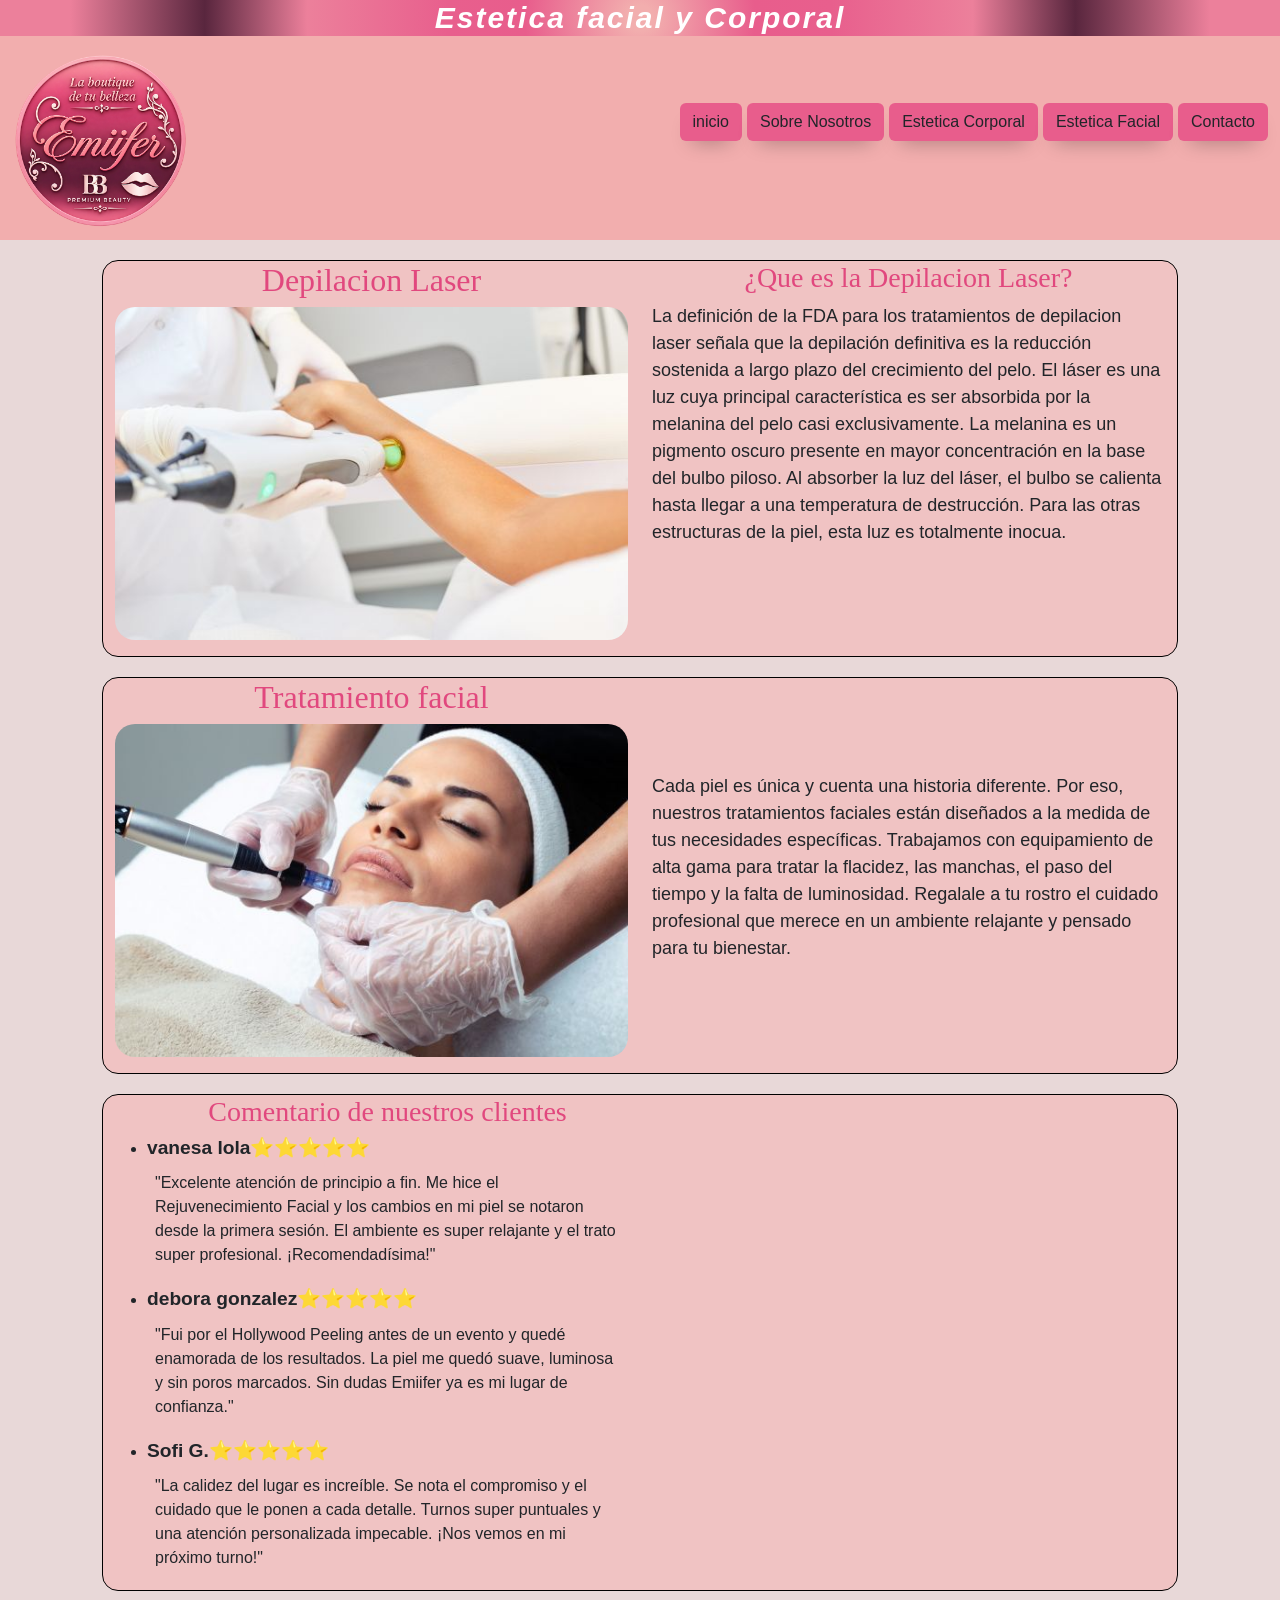
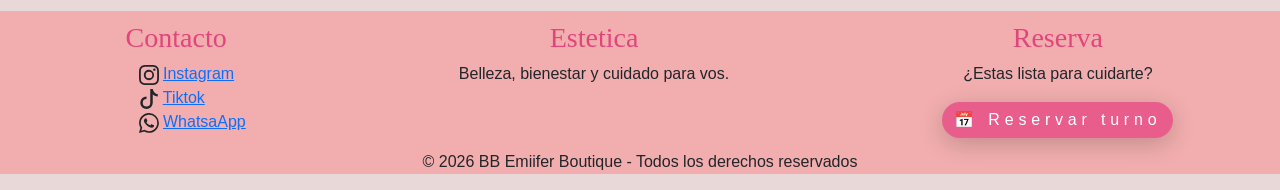
<file: index.html>
<!DOCTYPE html>
<html lang="es">

<head>
    <meta charset="UTF-8">
    <meta name="viewport" content="width=device-width, initial-scale=1.0">
    <meta name="description"
        content="Tratamientos faciales y corporales no invasivos. Depilación láser, peeling y radiofrecuencia en un espacio premium de bienestar.">
    <meta name="keyword" content="estetica, depilacion, peeling, masajes corporales">
    <meta name="author" content="Amilcar Ezequiel Gonzalez">

    <title>Estetica Facial y Corporal</title>
    <link href="https://cdn.jsdelivr.net/npm/bootstrap@5.3.8/dist/css/bootstrap.min.css" rel="stylesheet"
        integrity="sha384-sRIl4kxILFvY47J16cr9ZwB07vP4J8+LH7qKQnuqkuIAvNWLzeN8tE5YBujZqJLB" crossorigin="anonymous">
    <link rel="stylesheet" href="css/style.css">
    <link rel="stylesheet" href="https://cdnjs.cloudflare.com/ajax/libs/animate.css/4.1.1/animate.min.css" />
    <link href="https://unpkg.com/aos@2.3.1/dist/aos.css" rel="stylesheet">
</head>

<body>
    <header>
        <div class="contenedor-titulo">
            <h1 class="titulo">Estetica facial y Corporal</h1>
        </div>
        <nav class="navbar navbar-expand-lg">
            <div class="container-fluid">
                <a href="#" class="logo">
                    <img src="images/logoNuevo.png" alt="Emmifer premium beauty Logo" class="logo-img">
                </a>
                <button class="navbar-toggler" type="button" data-bs-toggle="collapse" data-bs-target="#navbarNav"
                    aria-controls="navbarNav" aria-expanded="false" aria-label="Toggle navigation">
                    <span class="navbar-toggler-icon"></span>
                </button>
                <div class="collapse navbar-collapse" id="navbarNav">
                    <ul class="list-nav">
                        <li><a class="btnnav btn" href="#" role="button">inicio</a></li>
                        <li><a class="btnnav btn" href="pages/sobre-nosotros.html" role="button">Sobre Nosotros</a></li>
                        <li><a class="btnnav btn" href="pages/estetica-corporal.html" role="button">Estetica
                                Corporal</a></li>
                        <li><a class="btnnav btn" href="pages/estetica-facial.html" role="button">Estetica Facial</a>
                        </li>
                        <li><a class="btnnav btn" href="pages/contacto.html" role="button">Contacto</a></li>
                    </ul>
                </div>
            </div>
        </nav>
    </header>

    <main class="container borde">
        <section class="cont-depilaser row">
            <div class="img-depi col-lg-6 col-md-12 col-sm-12">
                <h2>Depilacion Laser</h2>
                <figure class="alinacion-img">
                    <img class="imgs" src="images/depilacion-laser.jpg" alt="sesion de depilacion laser">
                    <figcaption></figcaption>
                </figure>
            </div>
            <div class="cont-texto-depi col-lg-6 col-md-12 col-sm-12">
                <h3>¿Que es la Depilacion Laser?</h3>
                <p class="texto-depi">La definición de la FDA para los tratamientos de depilacion laser señala que la
                    depilación definitiva es la reducción sostenida a largo plazo del crecimiento del pelo. El láser es
                    una luz cuya principal característica es ser absorbida por la melanina del pelo casi exclusivamente.
                    La melanina es un pigmento oscuro presente en mayor concentración en la base del bulbo piloso. Al
                    absorber la luz del láser, el bulbo se calienta hasta llegar a una temperatura de destrucción. Para
                    las otras estructuras de la piel, esta luz es totalmente inocua.</p>
            </div>
        </section>

        <section class="cont-facial row">
            <div class="cont-img-trata col-lg-6 col-md-6 col-sm-12">
                <h2>Tratamiento facial</h2>
                <figure>
                    <img class="imgs" src="images/facial.jpg" alt="profesional aplicando tratamiento facial">
                    <figcaption></figcaption>
                </figure>
            </div>
            <div class="cont-trata col-lg-6 col-md-6 col-sm-12">
                <p class="texto-facial col">Cada piel es única y cuenta una historia diferente. Por eso, nuestros
                    tratamientos faciales están diseñados a la medida de tus necesidades específicas. Trabajamos con
                    equipamiento de alta gama para tratar la flacidez, las manchas, el paso del tiempo y la falta de
                    luminosidad.

                    Regalale a tu rostro el cuidado profesional que merece en un ambiente relajante y pensado para tu
                    bienestar.</p>
            </div>
        </section>

        <section class="contenedor2 row">
            <div class="cont-comentarios col-lg-6 col-md-12 col-sm-12">
                <ul>
                    <h3>Comentario de nuestros clientes</h3>
                    <li>
                        <h4 class="coment">vanesa lola</h4>
                    </li>
                    <p class="comentarios">"Excelente atención de principio a fin. Me hice el Rejuvenecimiento Facial y
                        los cambios en mi piel se notaron desde la primera sesión. El ambiente es super relajante y el
                        trato super profesional. ¡Recomendadísima!"</p>
                    <li>
                        <h4 class="coment">debora gonzalez</h4>
                    </li>
                    <p class="comentarios">"Fui por el Hollywood Peeling antes de un evento y quedé enamorada de los
                        resultados. La piel me quedó suave, luminosa y sin poros marcados. Sin dudas Emiifer ya es mi
                        lugar de confianza."</p>
                    <li>
                        <h4 class="coment">Sofi G.</h4>
                        <p class="comentarios">"La calidez del lugar es increíble. Se nota el compromiso y el cuidado
                            que le ponen a cada detalle. Turnos super puntuales y una atención personalizada impecable.
                            ¡Nos vemos en mi próximo turno!"</p>
                    </li>
                </ul>
            </div>

            <div class="reserva col-lg-6 col-md-12 col-sm-12">
                <div class="card" data-aos="fade-down-right">
                    <div class="card-body">
                        <h5 class="card-title animate__animated animate__flash">Reserva tu turno</h5>
                        <p class="card-text">Regalate un momento para vos y comenza a cuidar tu piel.</p>
                        <label for="inputPassword5" class="form-label">Nombre</label>
                        <input type="text" id="inputPassword5" class="form-control"
                            aria-describedby="passwordHelpBlock">
                        <h6>tipo de tratamiento</h6>
                        <select class="form-select" aria-label="Default select example">
                            <option selected>seleccion de tratamiento</option>
                            <option value="1">Depilacion Laser</option>
                            <option value="2">Peeling Facial</option>
                            <option value="3">Punta de Diamante</option>
                            <option value="4">Radiofrecuencia Facial</option>
                        </select>
                        <div class="seleccion-turno">
                            <label for="fecha">Fecha del turno</label>
                            <input type="date">
                        </div>
                        <button class="btn btn-reserva" data-bs-toggle="modal" data-bs-target="#exampleModal">📅
                            Reservar turno</button>
                    </div>
                </div>

                <div class="modal fade" id="exampleModal" tabindex="-1" aria-labelledby="exampleModalLabel"
                    aria-hidden="true">
                    <div class="modal-dialog">
                        <div class="modal-content">
                            <div class="modal-header">
                                <h2 class="modal-title fs-5" id="exampleModalLabel">Nota</h2>
                                <button type="button" class="btn-close" data-bs-dismiss="modal"
                                    aria-label="Close"></button>
                            </div>
                            <div class="modal-body">
                                Ahora si aprobe?
                            </div>
                            <div class="modal-footer">
                                <button type="button" class="btn btn-secondary" data-bs-dismiss="modal">Si</button>
                                <button type="button" class="btn btn-primary" data-bs-dismiss="modal">Si en
                                    azul</button>
                            </div>
                        </div>
                    </div>
                </div>
            </div>
        </section>
    </main>

    <footer>
        <div class="espacio-footer cont-contacto">
            <div class="redes-sociales">
                <h3>Contacto</h3>
                <ul>
                    <li> <svg xmlns="http://www.w3.org/2000/svg" width="20" height="20" fill="currentColor"
                            class="bi bi-instagram" viewBox="0 0 16 16">
                            <path
                                d="M8 0C5.829 0 5.556.01 4.703.048 3.85.088 3.269.222 2.76.42a3.9 3.9 0 0 0-1.417.923A3.9 3.9 0 0 0 .42 2.76C.222 3.268.087 3.85.048 4.7.01 5.555 0 5.827 0 8.001c0 2.172.01 2.444.048 3.297.04.852.174 1.433.372 1.942.205.526.478.972.923 1.417.444.445.89.719 1.416.923.51.198 1.09.333 1.942.372C5.555 15.99 5.827 16 8 16s2.444-.01 3.298-.048c.851-.04 1.434-.174 1.943-.372a3.9 3.9 0 0 0 1.416-.923c.445-.445.718-.891.923-1.417.197-.509.332-1.09.372-1.942C15.99 10.445 16 10.173 16 8s-.01-2.445-.048-3.299c-.04-.851-.175-1.433-.372-1.941a3.9 3.9 0 0 0-.923-1.417A3.9 3.9 0 0 0 13.24.42c-.51-.198-1.092-.333-1.943-.372C10.443.01 10.172 0 7.998 0zm-.717 1.442h.718c2.136 0 2.389.007 3.232.046.78.035 1.204.166 1.486.275.373.145.64.319.92.599s.453.546.598.92c.11.281.24.705.275 1.485.039.843.047 1.096.047 3.231s-.008 2.389-.047 3.232c-.035.78-.166 1.203-.275 1.485a2.5 2.5 0 0 1-.599.919c-.28.28-.546.453-.92.598-.28.11-.704.24-1.485.276-.843.038-1.096.047-3.232.047s-2.39-.009-3.233-.047c-.78-.036-1.203-.166-1.485-.276a2.5 2.5 0 0 1-.92-.598 2.5 2.5 0 0 1-.6-.92c-.109-.281-.24-.705-.275-1.485-.038-.843-.046-1.096-.046-3.233s.008-2.388.046-3.231c.036-.78.166-1.204.276-1.486.145-.373.319-.64.599-.92s.546-.453.92-.598c.282-.11.705-.24 1.485-.276.738-.034 1.024-.044 2.515-.045zm4.988 1.328a.96.96 0 1 0 0 1.92.96.96 0 0 0 0-1.92m-4.27 1.122a4.109 4.109 0 1 0 0 8.217 4.109 4.109 0 0 0 0-8.217m0 1.441a2.667 2.667 0 1 1 0 5.334 2.667 2.667 0 0 1 0-5.334" />
                        </svg> <a href="https://www.instagram.com/?flo=true" target="_blank">Instagram</a></li>
                    <li><svg xmlns="http://www.w3.org/2000/svg" width="20" height="20" fill="currentColor"
                            class="bi bi-tiktok" viewBox="0 0 16 16">
                            <path
                                d="M9 0h1.98c.144.715.54 1.617 1.235 2.512C12.895 3.389 13.797 4 15 4v2c-1.753 0-3.07-.814-4-1.829V11a5 5 0 1 1-5-5v2a3 3 0 1 0 3 3z" />
                        </svg>
                        <a href="https://www.tiktok.com/es-419/" target="_blank">Tiktok</a>
                    </li>
                    <li><svg xmlns="http://www.w3.org/2000/svg" width="20" height="20" fill="currentColor"
                            class="bi bi-whatsapp" viewBox="0 0 16 16">
                            <path
                                d="M13.601 2.326A7.85 7.85 0 0 0 7.994 0C3.627 0 .068 3.558.064 7.926c0 1.399.366 2.76 1.057 3.965L0 16l4.204-1.102a7.9 7.9 0 0 0 3.79.965h.004c4.368 0 7.926-3.558 7.93-7.93A7.9 7.9 0 0 0 13.6 2.326zM7.994 14.521a6.6 6.6 0 0 1-3.356-.92l-.24-.144-2.494.654.666-2.433-.156-.251a6.56 6.56 0 0 1-1.007-3.505c0-3.626 2.957-6.584 6.591-6.584a6.56 6.56 0 0 1 4.66 1.931 6.56 6.56 0 0 1 1.928 4.66c-.004 3.639-2.961 6.592-6.592 6.592m3.615-4.934c-.197-.099-1.17-.578-1.353-.646-.182-.065-.315-.099-.445.099-.133.197-.513.646-.627.775-.114.133-.232.148-.43.05-.197-.1-.836-.308-1.592-.985-.59-.525-.985-1.175-1.103-1.372-.114-.198-.011-.304.088-.403.087-.088.197-.232.296-.346.1-.114.133-.198.198-.33.065-.134.034-.248-.015-.347-.05-.099-.445-1.076-.612-1.47-.16-.389-.323-.335-.445-.34-.114-.007-.247-.007-.38-.007a.73.73 0 0 0-.529.247c-.182.198-.691.677-.691 1.654s.71 1.916.81 2.049c.098.133 1.394 2.132 3.383 2.992.47.205.84.326 1.129.418.475.152.904.129 1.246.08.38-.058 1.171-.48 1.338-.943.164-.464.164-.86.114-.943-.049-.084-.182-.133-.38-.232" />
                        </svg>
                        <a href="https://web.whatsapp.com/" target="_blank">WhatsaApp</a>
                    </li>
                </ul>
            </div>
            <div class="cont-estetica">
                <h3>Estetica</h3>
                <p class="pfooter">Belleza, bienestar y cuidado para
                    vos.</p>
            </div>
            <div class="reservafooter">
                <h3>Reserva</h3>
                <p>¿Estas lista para cuidarte?</p>
                <button class="btn btn-reserva" data-bs-toggle="modal" data-bs-target="#exampleModal">
                    <span>📅 Reservar turno </span>
                </button>
            </div>
        </div>
        <p>© 2026 BB Emiifer Boutique - Todos los derechos reservados</p>
    </footer>

    <script src="https://cdn.jsdelivr.net/npm/bootstrap@5.3.8/dist/js/bootstrap.bundle.min.js"
        integrity="sha384-FKyoEForCGlyvwx9Hj09JcYn3nv7wiPVlz7YYwJrWVcXK/BmnVDxM+D2scQbITxI"
        crossorigin="anonymous"></script>
    <script src="https://unpkg.com/aos@2.3.1/dist/aos.js"></script>
    <script>
        AOS.init();
    </script>
</body>

</html>
</file>
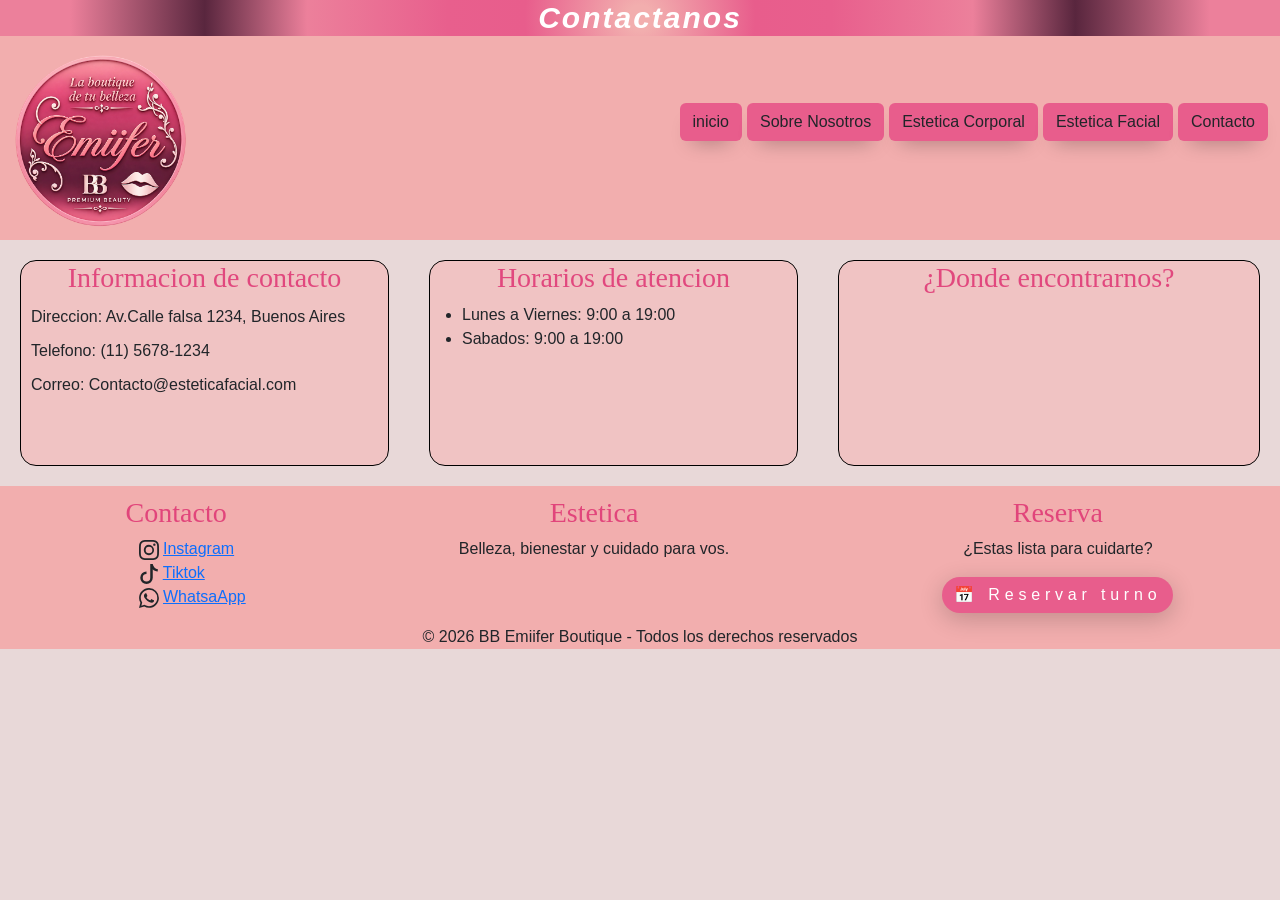
<file: pages/contacto.html>
<!DOCTYPE html>
<html lang="es">

<head>
    <meta charset="UTF-8">
    <meta name="viewport" content="width=device-width, initial-scale=1.0">
    <meta name="description"
        content="Contactá a Emiifer BB en Moreno. Agendá tu turno por WhatsApp al 11223344">
    <meta name="keyword" content="estetica, depilacion laser, cuida tu imagen, masajes corporales">
    <meta name="author" content="Amilcar Ezequiel Gonzalez">
    <title>Contacto</title>
    <link href="https://cdn.jsdelivr.net/npm/bootstrap@5.3.8/dist/css/bootstrap.min.css" rel="stylesheet"
        integrity="sha384-sRIl4kxILFvY47J16cr9ZwB07vP4J8+LH7qKQnuqkuIAvNWLzeN8tE5YBujZqJLB" crossorigin="anonymous">
    <link rel="stylesheet" href="../css/style.css">
    <link rel="stylesheet" href="https://cdnjs.cloudflare.com/ajax/libs/animate.css/4.1.1/animate.min.css" />
</head>

<body>
    <header>
        <div class="contenedor-titulo">
            <h1 class="titulo">Contactanos</h1>
        </div>
        <nav class="navbar navbar-expand-lg">
            <div class="container-fluid">
                <a href="../index.html" class="logo">
                    <img src="../images/logoNuevo.png" alt="Emmifer premium beauty Logo" class="logo-img"></a>
                <button class="navbar-toggler" type="button" data-bs-toggle="collapse" data-bs-target="#navbarNav"
                    aria-controls="navbarNav" aria-expanded="false" aria-label="Toggle navigation">
                    <span class="navbar-toggler-icon"></span>
                </button>
                <div class="collapse navbar-collapse" id="navbarNav">
                    <ul class="list-nav">
                        <li><a class="btnnav btn" href="../index.html" role="button">inicio</a></li>
                        <li><a class="btnnav btn" href="sobre-nosotros.html" role="button">Sobre Nosotros</a></li>
                        <li><a class="btnnav btn" href="estetica-corporal.html" role="button">Estetica Corporal</a></li>
                        <li><a class="btnnav btn" href="estetica-facial.html" role="button">Estetica Facial</a></li>
                        <li><a class="btnnav btn" href="#" role="button">Contacto</a></li>
                    </ul>
                </div>
            </div>
        </nav>
    </header>

    <main>
        <div class="grid-eje-contacto borde">
            <section class="seccion-datos">
                <h3>Informacion de contacto</h3>

                <p>Direccion: Av.Calle falsa 1234, Buenos Aires</p>
                <p>Telefono: (11) 5678-1234</p>
                <p>Correo: Contacto@esteticafacial.com</p>

            </section>

            <section>
                <h3>Horarios de atencion</h3>

                <ul>
                    <li>Lunes a Viernes: 9:00 a 19:00</li>
                    <li>Sabados: 9:00 a 19:00</li>
                </ul>
            </section>

            <section>
                <h3 class="title-encontrar animate__animated animate__bounceInUp">¿Donde encontrarnos?</h3>

                <div class="contenedor-mapa">
                    <iframe class="mapa"
                        src="https://www.google.com/maps/embed?pb=!1m18!1m12!1m3!1d13131.66629815049!2d-58.807985137157885!3d-34.6315484540295!2m3!1f0!2f0!3f0!3m2!1i1024!2i768!4f13.1!3m3!1m2!1s0x95bc94367d5aa365%3A0xc401f0cf79aa8614!2sFrancia%20399-453%2C%20B1743GOI%20Moreno%2C%20Provincia%20de%20Buenos%20Aires!5e0!3m2!1ses-419!2sar!4v1789230565473!5m2!1ses-419!2sar"
                        style="border:0;" allowfullscreen="" loading="lazy"
                        referrerpolicy="strict-origin-when-cross-origin"></iframe>
                </div>
            </section>

        </div>

    </main>

    <footer>
        <div class="espacio-footer cont-contacto">
            <div class="redes-sociales">
                <h3>Contacto</h3>
                <ul>
                    <li> <svg xmlns="http://www.w3.org/2000/svg" width="20" height="20" fill="currentColor"
                            class="bi bi-instagram" viewBox="0 0 16 16">
                            <path
                                d="M8 0C5.829 0 5.556.01 4.703.048 3.85.088 3.269.222 2.76.42a3.9 3.9 0 0 0-1.417.923A3.9 3.9 0 0 0 .42 2.76C.222 3.268.087 3.85.048 4.7.01 5.555 0 5.827 0 8.001c0 2.172.01 2.444.048 3.297.04.852.174 1.433.372 1.942.205.526.478.972.923 1.417.444.445.89.719 1.416.923.51.198 1.09.333 1.942.372C5.555 15.99 5.827 16 8 16s2.444-.01 3.298-.048c.851-.04 1.434-.174 1.943-.372a3.9 3.9 0 0 0 1.416-.923c.445-.445.718-.891.923-1.417.197-.509.332-1.09.372-1.942C15.99 10.445 16 10.173 16 8s-.01-2.445-.048-3.299c-.04-.851-.175-1.433-.372-1.941a3.9 3.9 0 0 0-.923-1.417A3.9 3.9 0 0 0 13.24.42c-.51-.198-1.092-.333-1.943-.372C10.443.01 10.172 0 7.998 0zm-.717 1.442h.718c2.136 0 2.389.007 3.232.046.78.035 1.204.166 1.486.275.373.145.64.319.92.599s.453.546.598.92c.11.281.24.705.275 1.485.039.843.047 1.096.047 3.231s-.008 2.389-.047 3.232c-.035.78-.166 1.203-.275 1.485a2.5 2.5 0 0 1-.599.919c-.28.28-.546.453-.92.598-.28.11-.704.24-1.485.276-.843.038-1.096.047-3.232.047s-2.39-.009-3.233-.047c-.78-.036-1.203-.166-1.485-.276a2.5 2.5 0 0 1-.92-.598 2.5 2.5 0 0 1-.6-.92c-.109-.281-.24-.705-.275-1.485-.038-.843-.046-1.096-.046-3.233s.008-2.388.046-3.231c.036-.78.166-1.204.276-1.486.145-.373.319-.64.599-.92s.546-.453.92-.598c.282-.11.705-.24 1.485-.276.738-.034 1.024-.044 2.515-.045zm4.988 1.328a.96.96 0 1 0 0 1.92.96.96 0 0 0 0-1.92m-4.27 1.122a4.109 4.109 0 1 0 0 8.217 4.109 4.109 0 0 0 0-8.217m0 1.441a2.667 2.667 0 1 1 0 5.334 2.667 2.667 0 0 1 0-5.334" />
                        </svg> <a href="https://www.instagram.com/?flo=true" target="_blank">Instagram</a></li>
                    <li><svg xmlns="http://www.w3.org/2000/svg" width="20" height="20" fill="currentColor"
                            class="bi bi-tiktok" viewBox="0 0 16 16">
                            <path
                                d="M9 0h1.98c.144.715.54 1.617 1.235 2.512C12.895 3.389 13.797 4 15 4v2c-1.753 0-3.07-.814-4-1.829V11a5 5 0 1 1-5-5v2a3 3 0 1 0 3 3z" />
                        </svg>
                        <a href="https://www.tiktok.com/es-419/" target="_blank">Tiktok</a>
                    </li>
                    <li><svg xmlns="http://www.w3.org/2000/svg" width="20" height="20" fill="currentColor"
                            class="bi bi-whatsapp" viewBox="0 0 16 16">
                            <path
                                d="M13.601 2.326A7.85 7.85 0 0 0 7.994 0C3.627 0 .068 3.558.064 7.926c0 1.399.366 2.76 1.057 3.965L0 16l4.204-1.102a7.9 7.9 0 0 0 3.79.965h.004c4.368 0 7.926-3.558 7.93-7.93A7.9 7.9 0 0 0 13.6 2.326zM7.994 14.521a6.6 6.6 0 0 1-3.356-.92l-.24-.144-2.494.654.666-2.433-.156-.251a6.56 6.56 0 0 1-1.007-3.505c0-3.626 2.957-6.584 6.591-6.584a6.56 6.56 0 0 1 4.66 1.931 6.56 6.56 0 0 1 1.928 4.66c-.004 3.639-2.961 6.592-6.592 6.592m3.615-4.934c-.197-.099-1.17-.578-1.353-.646-.182-.065-.315-.099-.445.099-.133.197-.513.646-.627.775-.114.133-.232.148-.43.05-.197-.1-.836-.308-1.592-.985-.59-.525-.985-1.175-1.103-1.372-.114-.198-.011-.304.088-.403.087-.088.197-.232.296-.346.1-.114.133-.198.198-.33.065-.134.034-.248-.015-.347-.05-.099-.445-1.076-.612-1.47-.16-.389-.323-.335-.445-.34-.114-.007-.247-.007-.38-.007a.73.73 0 0 0-.529.247c-.182.198-.691.677-.691 1.654s.71 1.916.81 2.049c.098.133 1.394 2.132 3.383 2.992.47.205.84.326 1.129.418.475.152.904.129 1.246.08.38-.058 1.171-.48 1.338-.943.164-.464.164-.86.114-.943-.049-.084-.182-.133-.38-.232" />
                        </svg>
                        <a href="https://web.whatsapp.com/" target="_blank">WhatsaApp</a>
                    </li>
                </ul>
            </div>
            <div class="cont-estetica">
                <h3>Estetica</h3>
                <p class="pfooter">Belleza, bienestar y cuidado para
                    vos.</p>
            </div>
            <div class="reservafooter">
                <h3>Reserva</h3>
                <p>¿Estas lista para cuidarte?</p>
                <button class="btn btn-reserva" data-bs-toggle="modal" data-bs-target="#exampleModal">
                    <span>📅 Reservar turno </span>
                </button>
            </div>
        </div>
        <p>© 2026 BB Emiifer Boutique - Todos los derechos reservados</p>
    </footer>
    <script src="https://cdn.jsdelivr.net/npm/bootstrap@5.3.8/dist/js/bootstrap.bundle.min.js"
        integrity="sha384-FKyoEForCGlyvwx9Hj09JcYn3nv7wiPVlz7YYwJrWVcXK/BmnVDxM+D2scQbITxI"
        crossorigin="anonymous"></script>

</body>

</html>
</file>
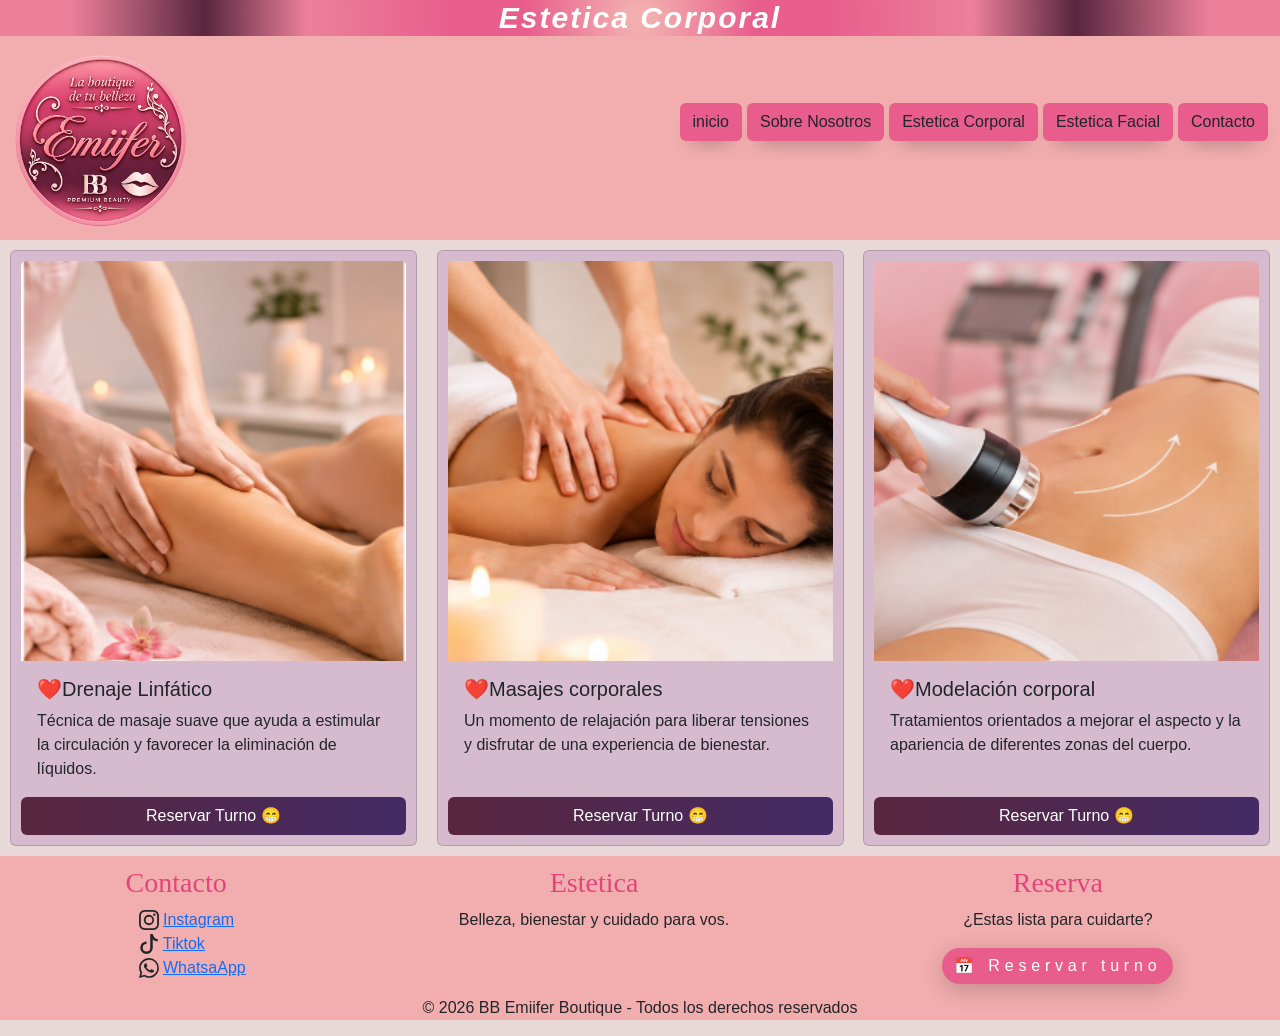
<file: pages/estetica-corporal.html>
<!doctype html>
<html lang="es">

<head>
    <meta charset="UTF-8" />
    <meta name="viewport" content="width=device-width, initial-scale=1.0" />
    <meta name="description"
        content="depilacion definitiva, tratamientos corporales, piel suave, rewsultados reales.">
    <meta name="keyword" content="estetica, depilacion definitiva, tratamientos corporales">
    <meta name="author" content="Amilcar Ezequiel Gonzalez">
    <title>Estetica Corporal</title>
    <link href="https://cdn.jsdelivr.net/npm/bootstrap@5.3.8/dist/css/bootstrap.min.css" rel="stylesheet"
        integrity="sha384-sRIl4kxILFvY47J16cr9ZwB07vP4J8+LH7qKQnuqkuIAvNWLzeN8tE5YBujZqJLB" crossorigin="anonymous" />
    <link rel="stylesheet" href="../css/style.css" />
    <link href="https://unpkg.com/aos@2.3.1/dist/aos.css" rel="stylesheet" />
</head>

<body>
    <header>
        <div class="menu-nav">
            <div class="contenedor-titulo">
                <h1 class="titulo">Estetica Corporal</h1>
            </div>
            <nav class="navbar navbar-expand-lg">
                <div class="container-fluid">
                    <a href="../index.html" class="logo">
                        <img src="../images/logoNuevo.png" alt="Emmifer premium beauty Logo" class="logo-img" />
                    </a>
                    <button class="navbar-toggler" type="button" data-bs-toggle="collapse" data-bs-target="#navbarNav"
                        aria-controls="navbarNav" aria-expanded="false" aria-label="Toggle navigation">
                        <span class="navbar-toggler-icon"></span>
                    </button>
                    <div class="collapse navbar-collapse" id="navbarNav">
                        <ul class="list-nav">
                            <li><a class="btnnav btn" href="../index.html" role="button">inicio</a></li>
                            <li>
                                <a class="btnnav btn" href="sobre-nosotros.html" role="button">Sobre Nosotros</a>
                            </li>
                            <li><a class="btnnav btn" href="#" role="button">Estetica Corporal</a></li>
                            <li>
                                <a class="btnnav btn" href="estetica-facial.html" role="button">Estetica Facial</a>
                            </li>
                            <li><a class="btnnav btn" href="contacto.html" role="button">Contacto</a></li>
                        </ul>
                    </div>
                </div>
            </nav>
        </div>
    </header>

    <main class="grid-eje-estetica-corporal">
        <div class="card" data-aos="flip-left">
            <img src="../images/drenajeLinfatico.png" class="card-img-top" alt="tratamiento drenaje linfatico" />
            <div class="card-body">
                <h5 class="card-title">Drenaje Linfático</h5>
                <p class="card-text">
                    Técnica de masaje suave que ayuda a estimular la circulación y favorecer la eliminación
                    de líquidos.
                </p>
            </div>
            <button class="btn btn-cards card-link" data-bs-toggle="offcanvas" data-bs-target="#offcanvasScrolling-1"
                aria-controls="offcanvasScrolling">
                Reservar Turno
            </button>
            <div class="offcanvas offcanvas-start canvasfondo" data-bs-scroll="true" data-bs-backdrop="false"
                tabindex="-1" id="offcanvasScrolling-1" aria-labelledby="offcanvasScrollingLabel1">
                <div class="offcanvas-header">
                    <h5 class="offcanvas-title">Reservar turno</h5>
                    <button type="button" class="btn-close" data-bs-dismiss="offcanvas" aria-label="Close"></button>
                </div>
                <div class="card">
                    <div class="card-body">
                        <h5 class="card-title">Reserva tu turno</h5>
                        <p class="card-text">Regalate un momento para vos y comenza a cuidar tu piel.</p>
                        <label for="inputPassword5" class="form-label">Nombre</label>
                        <input type="text" class="form-control" aria-describedby="passwordHelpBlock" />
                        <h6>tipo de tratamiento</h6>
                        <select class="form-select" aria-label="Default select example">
                            <option selected>seleccion de tratamiento</option>
                            <option value="1">Depilacion Laser</option>
                            <option value="2">Peeling Facial</option>
                            <option value="3">Punta de Diamante</option>
                            <option value="4">Radiofrecuencia Facial</option>
                        </select>
                        <div class="seleccion-turno">
                            <label for="fecha">Fecha del turno</label>
                            <input type="date" />
                        </div>
                        <button class="btn btn-reserva" data-bs-toggle="modal" data-bs-target="#exampleModal">
                            📅 Reservar turno
                        </button>
                    </div>
                </div>
            </div>
        </div>

        <div class="card" data-aos="flip-right">
            <img src="../images/masajesCorporales.png" class="card-img-top"
                alt="profesional realizando masaje corporal" />
            <div class="card-body">
                <h5 class="card-title">Masajes corporales</h5>
                <p class="card-text">
                    Un momento de relajación para liberar tensiones y disfrutar de una experiencia de
                    bienestar.
                </p>
            </div>
            <button class="btn btn-cards card-link" data-bs-toggle="offcanvas" data-bs-target="#offcanvasScrolling-2"
                aria-controls="offcanvasScrolling">
                Reservar Turno
            </button>
            <div class="offcanvas offcanvas-start canvasfondo" data-bs-scroll="true" data-bs-backdrop="false"
                tabindex="-1" id="offcanvasScrolling-2" aria-labelledby="offcanvasScrollingLabel-2">
                <div class="offcanvas-header">
                    <h5 class="offcanvas-title">Reservar turno</h5>
                    <button type="button" class="btn-close" data-bs-dismiss="offcanvas" aria-label="Close"></button>
                </div>
                <div class="card">
                    <div class="card-body">
                        <h5 class="card-title">Reserva tu turno</h5>
                        <p class="card-text">Regalate un momento para vos y comenza a cuidar tu piel.</p>
                        <label class="form-label">Nombre</label>
                        <input type="text" class="form-control" aria-describedby="passwordHelpBlock" />
                        <h6>tipo de tratamiento</h6>
                        <select class="form-select" aria-label="Default select example">
                            <option selected>seleccion de tratamiento</option>
                            <option value="1">Depilacion Laser</option>
                            <option value="2">Peeling Facial</option>
                            <option value="3">Punta de Diamante</option>
                            <option value="4">Radiofrecuencia Facial</option>
                        </select>
                        <div class="seleccion-turno">
                            <label for="fecha">Fecha del turno</label>
                            <input type="date" />
                        </div>
                        <button class="btn btn-reserva" data-bs-toggle="modal" data-bs-target="#exampleModal">
                            📅 Reservar turno
                        </button>
                    </div>
                </div>
            </div>
        </div>

        <div class="card" data-aos="flip-up">
            <img src="../images/modelacionCorporal.png" class="card-img-top"
                alt="profesional realizando modelacion corporal" />
            <div class="card-body">
                <h5 class="card-title">Modelación corporal</h5>
                <p class="card-text">
                    Tratamientos orientados a mejorar el aspecto y la apariencia de diferentes zonas del
                    cuerpo.
                </p>
            </div>
            <button class="btn btn-cards card-link" data-bs-toggle="offcanvas" data-bs-target="#offcanvasScrolling-3"
                aria-controls="offcanvasScrolling">
                Reservar Turno
            </button>
            <div class="offcanvas offcanvas-start canvasfondo" data-bs-scroll="true" data-bs-backdrop="false"
                tabindex="-1" id="offcanvasScrolling-3" aria-labelledby="offcanvasScrollingLabel">
                <div class="offcanvas-header">
                    <h5 class="offcanvas-title">Reservar turno</h5>
                    <button type="button" class="btn-close" data-bs-dismiss="offcanvas" aria-label="Close"></button>
                </div>
                <div class="card">
                    <div class="card-body">
                        <h5 class="card-title">Reserva tu turno</h5>
                        <p class="card-text">Regalate un momento para vos y comenza a cuidar tu piel.</p>
                        <label class="form-label">Nombre</label>
                        <input type="text" class="form-control" aria-describedby="passwordHelpBlock" />
                        <h6>tipo de tratamiento</h6>
                        <select class="form-select" aria-label="Default select example">
                            <option selected>seleccion de tratamiento</option>
                            <option value="1">Depilacion Laser</option>
                            <option value="2">Peeling Facial</option>
                            <option value="3">Punta de Diamante</option>
                            <option value="4">Radiofrecuencia Facial</option>
                        </select>
                        <div class="seleccion-turno">
                            <label for="fecha">Fecha del turno</label>
                            <input type="date" />
                        </div>
                        <button class="btn btn-reserva" data-bs-toggle="modal" data-bs-target="#exampleModal">
                            📅 Reservar turno
                        </button>
                    </div>
                </div>
            </div>
        </div>
    </main>

    <footer>
        <div class="espacio-footer cont-contacto">
            <div class="redes-sociales">
                <h3>Contacto</h3>
                <ul>
                    <li> <svg xmlns="http://www.w3.org/2000/svg" width="20" height="20" fill="currentColor"
                            class="bi bi-instagram" viewBox="0 0 16 16">
                            <path
                                d="M8 0C5.829 0 5.556.01 4.703.048 3.85.088 3.269.222 2.76.42a3.9 3.9 0 0 0-1.417.923A3.9 3.9 0 0 0 .42 2.76C.222 3.268.087 3.85.048 4.7.01 5.555 0 5.827 0 8.001c0 2.172.01 2.444.048 3.297.04.852.174 1.433.372 1.942.205.526.478.972.923 1.417.444.445.89.719 1.416.923.51.198 1.09.333 1.942.372C5.555 15.99 5.827 16 8 16s2.444-.01 3.298-.048c.851-.04 1.434-.174 1.943-.372a3.9 3.9 0 0 0 1.416-.923c.445-.445.718-.891.923-1.417.197-.509.332-1.09.372-1.942C15.99 10.445 16 10.173 16 8s-.01-2.445-.048-3.299c-.04-.851-.175-1.433-.372-1.941a3.9 3.9 0 0 0-.923-1.417A3.9 3.9 0 0 0 13.24.42c-.51-.198-1.092-.333-1.943-.372C10.443.01 10.172 0 7.998 0zm-.717 1.442h.718c2.136 0 2.389.007 3.232.046.78.035 1.204.166 1.486.275.373.145.64.319.92.599s.453.546.598.92c.11.281.24.705.275 1.485.039.843.047 1.096.047 3.231s-.008 2.389-.047 3.232c-.035.78-.166 1.203-.275 1.485a2.5 2.5 0 0 1-.599.919c-.28.28-.546.453-.92.598-.28.11-.704.24-1.485.276-.843.038-1.096.047-3.232.047s-2.39-.009-3.233-.047c-.78-.036-1.203-.166-1.485-.276a2.5 2.5 0 0 1-.92-.598 2.5 2.5 0 0 1-.6-.92c-.109-.281-.24-.705-.275-1.485-.038-.843-.046-1.096-.046-3.233s.008-2.388.046-3.231c.036-.78.166-1.204.276-1.486.145-.373.319-.64.599-.92s.546-.453.92-.598c.282-.11.705-.24 1.485-.276.738-.034 1.024-.044 2.515-.045zm4.988 1.328a.96.96 0 1 0 0 1.92.96.96 0 0 0 0-1.92m-4.27 1.122a4.109 4.109 0 1 0 0 8.217 4.109 4.109 0 0 0 0-8.217m0 1.441a2.667 2.667 0 1 1 0 5.334 2.667 2.667 0 0 1 0-5.334" />
                        </svg> <a href="https://www.instagram.com/?flo=true" target="_blank">Instagram</a></li>
                    <li><svg xmlns="http://www.w3.org/2000/svg" width="20" height="20" fill="currentColor"
                            class="bi bi-tiktok" viewBox="0 0 16 16">
                            <path
                                d="M9 0h1.98c.144.715.54 1.617 1.235 2.512C12.895 3.389 13.797 4 15 4v2c-1.753 0-3.07-.814-4-1.829V11a5 5 0 1 1-5-5v2a3 3 0 1 0 3 3z" />
                        </svg>
                        <a href="https://www.tiktok.com/es-419/" target="_blank">Tiktok</a>
                    </li>
                    <li><svg xmlns="http://www.w3.org/2000/svg" width="20" height="20" fill="currentColor"
                            class="bi bi-whatsapp" viewBox="0 0 16 16">
                            <path
                                d="M13.601 2.326A7.85 7.85 0 0 0 7.994 0C3.627 0 .068 3.558.064 7.926c0 1.399.366 2.76 1.057 3.965L0 16l4.204-1.102a7.9 7.9 0 0 0 3.79.965h.004c4.368 0 7.926-3.558 7.93-7.93A7.9 7.9 0 0 0 13.6 2.326zM7.994 14.521a6.6 6.6 0 0 1-3.356-.92l-.24-.144-2.494.654.666-2.433-.156-.251a6.56 6.56 0 0 1-1.007-3.505c0-3.626 2.957-6.584 6.591-6.584a6.56 6.56 0 0 1 4.66 1.931 6.56 6.56 0 0 1 1.928 4.66c-.004 3.639-2.961 6.592-6.592 6.592m3.615-4.934c-.197-.099-1.17-.578-1.353-.646-.182-.065-.315-.099-.445.099-.133.197-.513.646-.627.775-.114.133-.232.148-.43.05-.197-.1-.836-.308-1.592-.985-.59-.525-.985-1.175-1.103-1.372-.114-.198-.011-.304.088-.403.087-.088.197-.232.296-.346.1-.114.133-.198.198-.33.065-.134.034-.248-.015-.347-.05-.099-.445-1.076-.612-1.47-.16-.389-.323-.335-.445-.34-.114-.007-.247-.007-.38-.007a.73.73 0 0 0-.529.247c-.182.198-.691.677-.691 1.654s.71 1.916.81 2.049c.098.133 1.394 2.132 3.383 2.992.47.205.84.326 1.129.418.475.152.904.129 1.246.08.38-.058 1.171-.48 1.338-.943.164-.464.164-.86.114-.943-.049-.084-.182-.133-.38-.232" />
                        </svg>
                        <a href="https://web.whatsapp.com/" target="_blank">WhatsaApp</a>
                    </li>
                </ul>
            </div>
            <div class="cont-estetica">
                <h3>Estetica</h3>
                <p class="pfooter">Belleza, bienestar y cuidado para
                    vos.</p>
            </div>
            <div class="reservafooter">
                <h3>Reserva</h3>
                <p>¿Estas lista para cuidarte?</p>
                <button class="btn btn-reserva" data-bs-toggle="modal" data-bs-target="#exampleModal">
                    <span>📅 Reservar turno </span>
                </button>
            </div>
        </div>
        <p>© 2026 BB Emiifer Boutique - Todos los derechos reservados</p>
    </footer>
    <script src="https://unpkg.com/aos@2.3.1/dist/aos.js"></script>
    <script src="https://cdn.jsdelivr.net/npm/bootstrap@5.3.8/dist/js/bootstrap.bundle.min.js"></script>
    <script>
        AOS.init();
    </script>
</body>

</html>
</file>
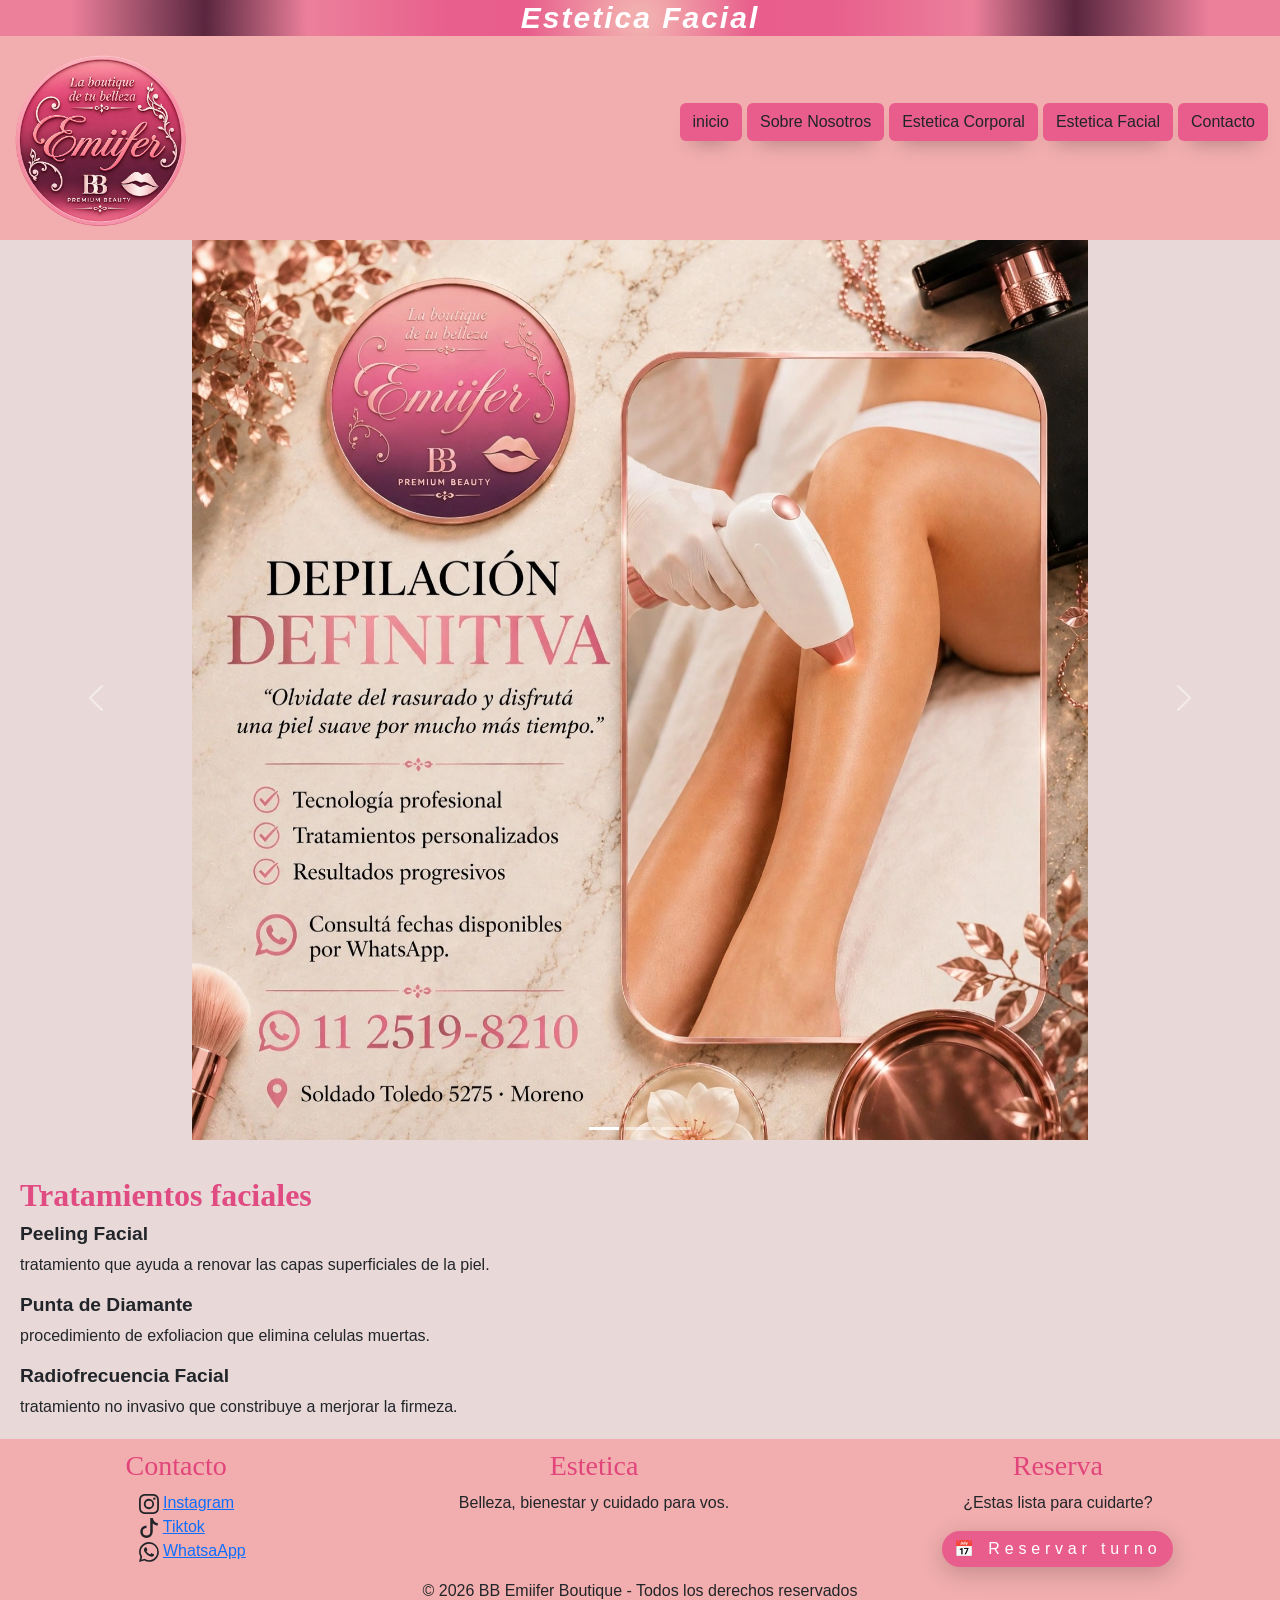
<file: pages/estetica-facial.html>
<!DOCTYPE html>
<html lang="es">

<head>
    <meta charset="UTF-8">
    <meta name="viewport" content="width=device-width, initial-scale=1.0">
    <meta name="description"
        content="Tratamientos faciales en moreno: Hollywood peeling, limpieza profunda y luminosidad.">
    <meta name="keyword" content="estetica, cuidaoa de la cara.">
    <meta name="author" content="Amilcar Ezequiel Gonzalez">
    <title>Estetica Facial</title>
    <link href="https://cdn.jsdelivr.net/npm/bootstrap@5.3.8/dist/css/bootstrap.min.css" rel="stylesheet"
        integrity="sha384-sRIl4kxILFvY47J16cr9ZwB07vP4J8+LH7qKQnuqkuIAvNWLzeN8tE5YBujZqJLB" crossorigin="anonymous">
    <link rel="stylesheet" href="../css/style.css">
</head>

<body>
    <header>
        <div class="contenedor-titulo">
            <h1 class="titulo">Estetica Facial</h1>
        </div>
        <nav class="navbar navbar-expand-lg">
            <div class="container-fluid">
                <a href="../index.html" class="logo">
                    <img src="../images/logoNuevo.png" alt="Emmifer premium beauty Logo" class="logo-img">
                </a>
                <button class="navbar-toggler" type="button" data-bs-toggle="collapse" data-bs-target="#navbarNav"
                    aria-controls="navbarNav" aria-expanded="false" aria-label="Toggle navigation">
                    <span class="navbar-toggler-icon"></span>
                </button>
                <div class="collapse navbar-collapse" id="navbarNav">
                    <ul class="list-nav">
                        <li><a class="btnnav btn" href="../index.html" role="button">inicio</a></li>
                        <li><a class="btnnav btn" href="sobre-nosotros.html" role="button">Sobre Nosotros</a></li>
                        <li><a class="btnnav btn" href="estetica-corporal.html" role="button">Estetica Corporal</a></li>
                        <li><a class="btnnav btn" href="#" role="button">Estetica Facial</a></li>
                        <li><a class="btnnav btn" href="contacto.html" role="button">Contacto</a></li>
                    </ul>
                </div>
            </div>
        </nav>
    </header>

    <main>
        <div id="carouselExampleIndicators" class="carousel slide">
            <div class="carousel-indicators">
                <button type="button" data-bs-target="#carouselExampleIndicators" data-bs-slide-to="0" class="active"
                    aria-current="true" aria-label="Slide 1"></button>
                <button type="button" data-bs-target="#carouselExampleIndicators" data-bs-slide-to="1"
                    aria-label="Slide 2"></button>
                <button type="button" data-bs-target="#carouselExampleIndicators" data-bs-slide-to="2"
                    aria-label="Slide 3"></button>
            </div>
            <div class="carousel-inner">
                <figure class="carousel-item active">
                    <img src="../images/flyer-depilacion-nuevo.png" class="d-block w-100 cover-img-carru"
                        alt="flayer depilacion y contacto">
                </figure>
                <figure class="carousel-item">
                    <img src="../images/flyer-holliwood-nuevo.png" class="d-block w-100 cover-img-carru"
                        alt="flayer holliwood contactos">
                </figure>
                <figure class="carousel-item">
                    <img src="../images/flyer-peeling-nuevo.png" class="d-block w-100 cover-img-carru"
                        alt="flayer peeling contacto">
                </figure>
            </div>
            <button class="carousel-control-prev" type="button" data-bs-target="#carouselExampleIndicators"
                data-bs-slide="prev">
                <span class="carousel-control-prev-icon" aria-hidden="true"></span>
                <span class="visually-hidden">Previous</span>
            </button>
            <button class="carousel-control-next" type="button" data-bs-target="#carouselExampleIndicators"
                data-bs-slide="next">
                <span class="carousel-control-next-icon" aria-hidden="true"></span>
                <span class="visually-hidden">Next</span>
            </button>
        </div>

        <div class="seccion-faciales">
            <section>
                <h2 class="sub-title-tratamiento">Tratamientos faciales</h2>
                <h4 class="tracking-in-expand-fwd-top">Peeling Facial</h4>
                <p>tratamiento que ayuda a renovar las capas superficiales de la piel.</p>
                <h4>Punta de Diamante</h4>
                <p>procedimiento de exfoliacion que elimina celulas muertas.</p>
                <h4>Radiofrecuencia Facial</h4>
                <p>tratamiento no invasivo que constribuye a merjorar la firmeza.</p>
            </section>
        </div>
    </main>

    <footer>
        <div class="espacio-footer cont-contacto">
            <div class="redes-sociales">
                <h3>Contacto</h3>
                <ul>
                    <li> <svg xmlns="http://www.w3.org/2000/svg" width="20" height="20" fill="currentColor"
                            class="bi bi-instagram" viewBox="0 0 16 16">
                            <path
                                d="M8 0C5.829 0 5.556.01 4.703.048 3.85.088 3.269.222 2.76.42a3.9 3.9 0 0 0-1.417.923A3.9 3.9 0 0 0 .42 2.76C.222 3.268.087 3.85.048 4.7.01 5.555 0 5.827 0 8.001c0 2.172.01 2.444.048 3.297.04.852.174 1.433.372 1.942.205.526.478.972.923 1.417.444.445.89.719 1.416.923.51.198 1.09.333 1.942.372C5.555 15.99 5.827 16 8 16s2.444-.01 3.298-.048c.851-.04 1.434-.174 1.943-.372a3.9 3.9 0 0 0 1.416-.923c.445-.445.718-.891.923-1.417.197-.509.332-1.09.372-1.942C15.99 10.445 16 10.173 16 8s-.01-2.445-.048-3.299c-.04-.851-.175-1.433-.372-1.941a3.9 3.9 0 0 0-.923-1.417A3.9 3.9 0 0 0 13.24.42c-.51-.198-1.092-.333-1.943-.372C10.443.01 10.172 0 7.998 0zm-.717 1.442h.718c2.136 0 2.389.007 3.232.046.78.035 1.204.166 1.486.275.373.145.64.319.92.599s.453.546.598.92c.11.281.24.705.275 1.485.039.843.047 1.096.047 3.231s-.008 2.389-.047 3.232c-.035.78-.166 1.203-.275 1.485a2.5 2.5 0 0 1-.599.919c-.28.28-.546.453-.92.598-.28.11-.704.24-1.485.276-.843.038-1.096.047-3.232.047s-2.39-.009-3.233-.047c-.78-.036-1.203-.166-1.485-.276a2.5 2.5 0 0 1-.92-.598 2.5 2.5 0 0 1-.6-.92c-.109-.281-.24-.705-.275-1.485-.038-.843-.046-1.096-.046-3.233s.008-2.388.046-3.231c.036-.78.166-1.204.276-1.486.145-.373.319-.64.599-.92s.546-.453.92-.598c.282-.11.705-.24 1.485-.276.738-.034 1.024-.044 2.515-.045zm4.988 1.328a.96.96 0 1 0 0 1.92.96.96 0 0 0 0-1.92m-4.27 1.122a4.109 4.109 0 1 0 0 8.217 4.109 4.109 0 0 0 0-8.217m0 1.441a2.667 2.667 0 1 1 0 5.334 2.667 2.667 0 0 1 0-5.334" />
                        </svg> <a href="https://www.instagram.com/?flo=true" target="_blank">Instagram</a></li>
                    <li><svg xmlns="http://www.w3.org/2000/svg" width="20" height="20" fill="currentColor"
                            class="bi bi-tiktok" viewBox="0 0 16 16">
                            <path
                                d="M9 0h1.98c.144.715.54 1.617 1.235 2.512C12.895 3.389 13.797 4 15 4v2c-1.753 0-3.07-.814-4-1.829V11a5 5 0 1 1-5-5v2a3 3 0 1 0 3 3z" />
                        </svg>
                        <a href="https://www.tiktok.com/es-419/" target="_blank">Tiktok</a>
                    </li>
                    <li><svg xmlns="http://www.w3.org/2000/svg" width="20" height="20" fill="currentColor"
                            class="bi bi-whatsapp" viewBox="0 0 16 16">
                            <path
                                d="M13.601 2.326A7.85 7.85 0 0 0 7.994 0C3.627 0 .068 3.558.064 7.926c0 1.399.366 2.76 1.057 3.965L0 16l4.204-1.102a7.9 7.9 0 0 0 3.79.965h.004c4.368 0 7.926-3.558 7.93-7.93A7.9 7.9 0 0 0 13.6 2.326zM7.994 14.521a6.6 6.6 0 0 1-3.356-.92l-.24-.144-2.494.654.666-2.433-.156-.251a6.56 6.56 0 0 1-1.007-3.505c0-3.626 2.957-6.584 6.591-6.584a6.56 6.56 0 0 1 4.66 1.931 6.56 6.56 0 0 1 1.928 4.66c-.004 3.639-2.961 6.592-6.592 6.592m3.615-4.934c-.197-.099-1.17-.578-1.353-.646-.182-.065-.315-.099-.445.099-.133.197-.513.646-.627.775-.114.133-.232.148-.43.05-.197-.1-.836-.308-1.592-.985-.59-.525-.985-1.175-1.103-1.372-.114-.198-.011-.304.088-.403.087-.088.197-.232.296-.346.1-.114.133-.198.198-.33.065-.134.034-.248-.015-.347-.05-.099-.445-1.076-.612-1.47-.16-.389-.323-.335-.445-.34-.114-.007-.247-.007-.38-.007a.73.73 0 0 0-.529.247c-.182.198-.691.677-.691 1.654s.71 1.916.81 2.049c.098.133 1.394 2.132 3.383 2.992.47.205.84.326 1.129.418.475.152.904.129 1.246.08.38-.058 1.171-.48 1.338-.943.164-.464.164-.86.114-.943-.049-.084-.182-.133-.38-.232" />
                        </svg>
                        <a href="https://web.whatsapp.com/" target="_blank">WhatsaApp</a>
                    </li>
                </ul>
            </div>
            <div class="cont-estetica">
                <h3>Estetica</h3>
                <p class="pfooter">Belleza, bienestar y cuidado para
                    vos.</p>
            </div>
            <div class="reservafooter">
                <h3>Reserva</h3>
                <p>¿Estas lista para cuidarte?</p>
                <button class="btn btn-reserva" data-bs-toggle="modal" data-bs-target="#exampleModal">
                    <span>📅 Reservar turno </span>
                </button>
            </div>
        </div>
        <p>© 2026 BB Emiifer Boutique - Todos los derechos reservados</p>
    </footer>
    <script src="https://cdn.jsdelivr.net/npm/bootstrap@5.3.8/dist/js/bootstrap.bundle.min.js"
        integrity="sha384-FKyoEForCGlyvwx9Hj09JcYn3nv7wiPVlz7YYwJrWVcXK/BmnVDxM+D2scQbITxI"
        crossorigin="anonymous"></script>

</body>

</html>
</file>
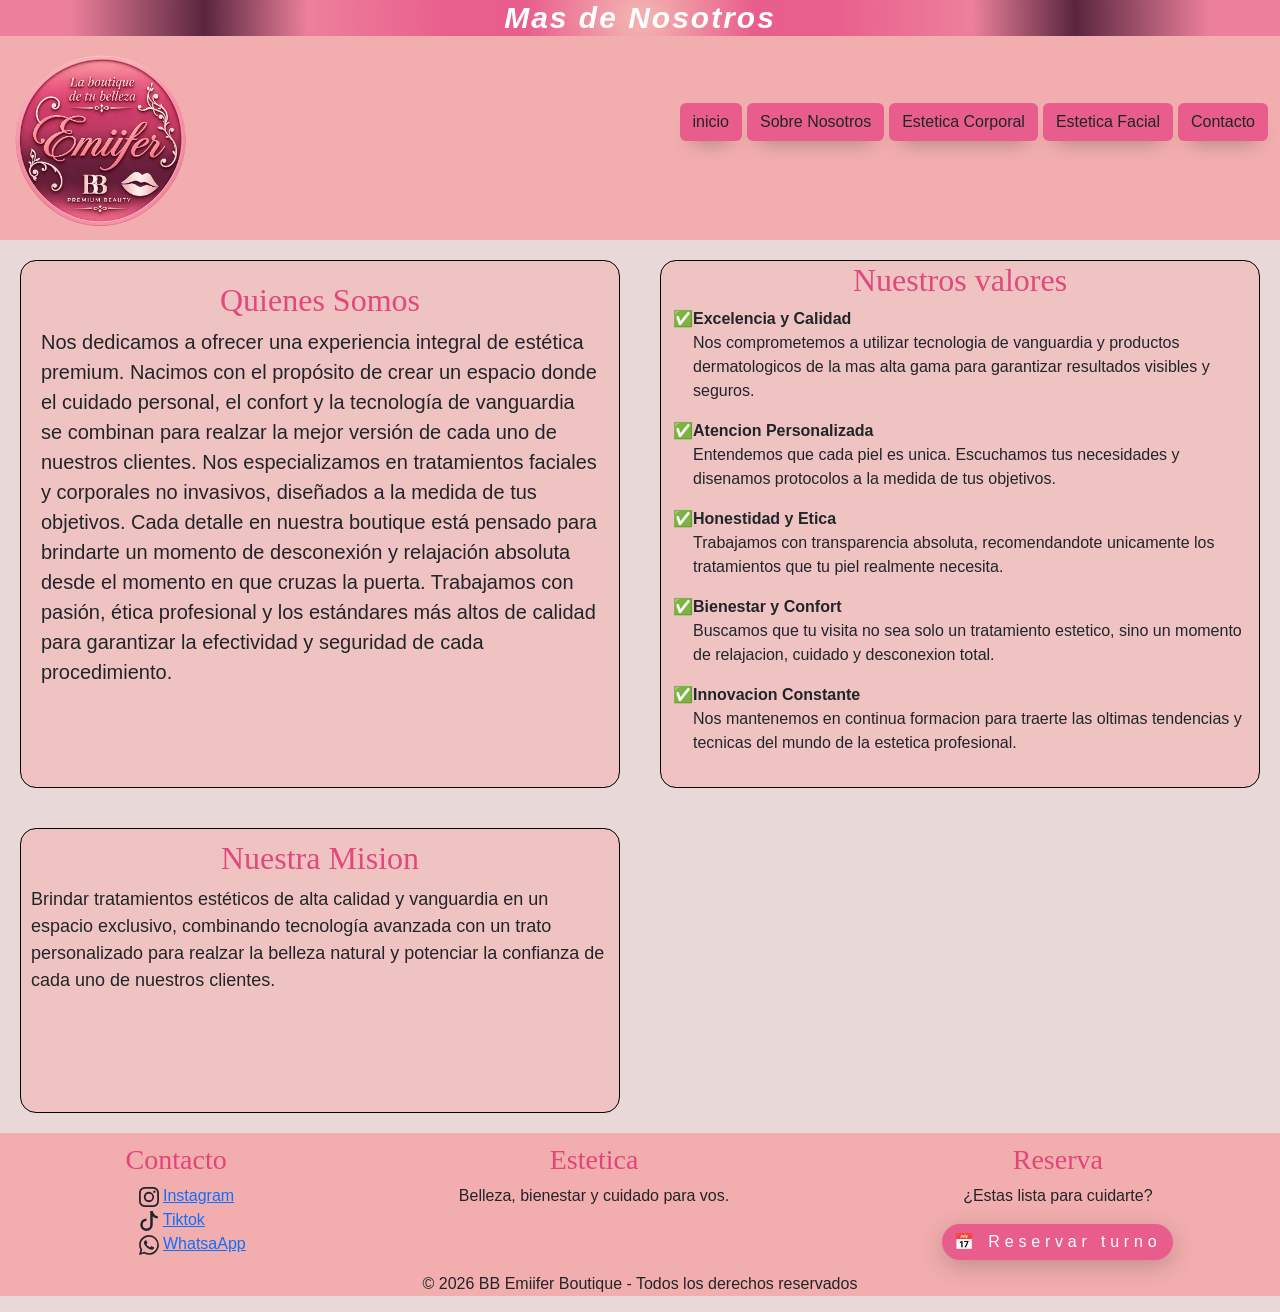
<file: pages/sobre-nosotros.html>
<!DOCTYPE html>
<html lang="es">

<head>
    <meta charset="UTF-8">
    <meta name="viewport" content="width=device-width, initial-scale=1.0">
    <meta name="description"
        content="en Emiifer BB, la boutique de tu belleza en Moreno. tratamientos premium con atencion personalizada y rewsultados reales.">
    <meta name="keyword" content="estetica, corporal, facial, cuida tu imagen">
    <meta name="author" content="Amilcar Ezequiel Gonzalez">
    <title>Sobre Nostros</title>
    <link href="https://cdn.jsdelivr.net/npm/bootstrap@5.3.8/dist/css/bootstrap.min.css" rel="stylesheet"
        integrity="sha384-sRIl4kxILFvY47J16cr9ZwB07vP4J8+LH7qKQnuqkuIAvNWLzeN8tE5YBujZqJLB" crossorigin="anonymous">
    <link rel="stylesheet" href="../css/style.css">
</head>

<body>
    <header>
        <div class="menu-nav">
            <div class="contenedor-titulo">
                <h1 class="titulo">Mas de Nosotros</h1>
            </div>
            <nav class="navbar navbar-expand-lg">
                <div class="container-fluid">
                    <a href="../index.html" class="logo">
                        <img src="../images/logoNuevo.png" alt="Emmifer premium beauty Logo" class="logo-img">
                    </a>
                    <button class="navbar-toggler" type="button" data-bs-toggle="collapse" data-bs-target="#navbarNav"
                        aria-controls="navbarNav" aria-expanded="false" aria-label="Toggle navigation">
                        <span class="navbar-toggler-icon"></span>
                    </button>
                    <div class="collapse navbar-collapse" id="navbarNav">
                        <ul class="list-nav">
                            <li><a class="btnnav btn" href="../index.html" role="button">inicio</a></li>
                            <li><a class="btnnav btn" href="#" role="button">Sobre Nosotros</a></li>
                            <li><a class="btnnav btn" href="estetica-corporal.html" role="button">Estetica Corporal</a>
                            </li>
                            <li><a class="btnnav btn" href="estetica-facial.html" role="button">Estetica Facial</a></li>
                            <li><a class="btnnav btn" href="contacto.html" role="button">Contacto</a></li>
                        </ul>
                    </div>
                </div>
            </nav>
        </div>
    </header>

    <main class="grid-eje borde">
        <section class="cont-qsomos">
            <h2 class="title-somos">Quienes Somos</h2>
            <p class="text-somos">Nos dedicamos a ofrecer una experiencia integral de estética premium. Nacimos con el
                propósito de crear un espacio donde el cuidado personal, el confort y la tecnología de vanguardia se
                combinan para realzar la mejor versión de cada uno de nuestros clientes.

                Nos especializamos en tratamientos faciales y corporales no invasivos, diseñados a la medida de tus
                objetivos. Cada detalle en nuestra boutique está pensado para brindarte un momento de desconexión y
                relajación absoluta desde el momento en que cruzas la puerta.

                Trabajamos con pasión, ética profesional y los estándares más altos de calidad para garantizar la
                efectividad y seguridad de cada procedimiento.</p>
        </section>
        
        <section class="secvalores">
            <h2 class="titvalor">Nuestros valores</h2>
            <ul>
                <li class="valoreslista">Excelencia y Calidad</li>
                <p>Nos comprometemos a utilizar tecnologia de vanguardia y productos dermatologicos de la mas alta gama
                    para garantizar resultados visibles y seguros.</p>
                <li class="valoreslista">Atencion Personalizada</li>
                <p>Entendemos que cada piel es unica. Escuchamos tus necesidades y disenamos protocolos a la medida de
                    tus objetivos.</p>
                <li class="valoreslista">Honestidad y Etica</li>
                <p>Trabajamos con transparencia absoluta, recomendandote unicamente los tratamientos que tu piel
                    realmente necesita.</p>
                <li class="valoreslista">Bienestar y Confort</li>
                <p>Buscamos que tu visita no sea solo un tratamiento estetico, sino un momento de relajacion, cuidado y
                    desconexion total.</p>
                <li class="valoreslista">Innovacion Constante</li>
                <p>Nos mantenemos en continua formacion para traerte las oltimas tendencias y tecnicas del mundo de la
                    estetica profesional.</p>
            </ul>
        </section>

        <section class="cont-nmision">
            <h2 class="title-nuestra-mision">Nuestra Mision</h2>
            <p class=" text-mision">Brindar tratamientos estéticos de alta calidad y vanguardia en un espacio
                exclusivo, combinando tecnología avanzada con un trato personalizado para realzar la belleza natural y
                potenciar la confianza de cada uno de nuestros clientes.
            </p>
        </section>

    </main>

    <footer>
        <div class="espacio-footer cont-contacto">
            <div class="redes-sociales">
                <h3>Contacto</h3>
                <ul>
                    <li> <svg xmlns="http://www.w3.org/2000/svg" width="20" height="20" fill="currentColor"
                            class="bi bi-instagram" viewBox="0 0 16 16">
                            <path
                                d="M8 0C5.829 0 5.556.01 4.703.048 3.85.088 3.269.222 2.76.42a3.9 3.9 0 0 0-1.417.923A3.9 3.9 0 0 0 .42 2.76C.222 3.268.087 3.85.048 4.7.01 5.555 0 5.827 0 8.001c0 2.172.01 2.444.048 3.297.04.852.174 1.433.372 1.942.205.526.478.972.923 1.417.444.445.89.719 1.416.923.51.198 1.09.333 1.942.372C5.555 15.99 5.827 16 8 16s2.444-.01 3.298-.048c.851-.04 1.434-.174 1.943-.372a3.9 3.9 0 0 0 1.416-.923c.445-.445.718-.891.923-1.417.197-.509.332-1.09.372-1.942C15.99 10.445 16 10.173 16 8s-.01-2.445-.048-3.299c-.04-.851-.175-1.433-.372-1.941a3.9 3.9 0 0 0-.923-1.417A3.9 3.9 0 0 0 13.24.42c-.51-.198-1.092-.333-1.943-.372C10.443.01 10.172 0 7.998 0zm-.717 1.442h.718c2.136 0 2.389.007 3.232.046.78.035 1.204.166 1.486.275.373.145.64.319.92.599s.453.546.598.92c.11.281.24.705.275 1.485.039.843.047 1.096.047 3.231s-.008 2.389-.047 3.232c-.035.78-.166 1.203-.275 1.485a2.5 2.5 0 0 1-.599.919c-.28.28-.546.453-.92.598-.28.11-.704.24-1.485.276-.843.038-1.096.047-3.232.047s-2.39-.009-3.233-.047c-.78-.036-1.203-.166-1.485-.276a2.5 2.5 0 0 1-.92-.598 2.5 2.5 0 0 1-.6-.92c-.109-.281-.24-.705-.275-1.485-.038-.843-.046-1.096-.046-3.233s.008-2.388.046-3.231c.036-.78.166-1.204.276-1.486.145-.373.319-.64.599-.92s.546-.453.92-.598c.282-.11.705-.24 1.485-.276.738-.034 1.024-.044 2.515-.045zm4.988 1.328a.96.96 0 1 0 0 1.92.96.96 0 0 0 0-1.92m-4.27 1.122a4.109 4.109 0 1 0 0 8.217 4.109 4.109 0 0 0 0-8.217m0 1.441a2.667 2.667 0 1 1 0 5.334 2.667 2.667 0 0 1 0-5.334" />
                        </svg> <a href="https://www.instagram.com/?flo=true" target="_blank">Instagram</a></li>
                    <li><svg xmlns="http://www.w3.org/2000/svg" width="20" height="20" fill="currentColor"
                            class="bi bi-tiktok" viewBox="0 0 16 16">
                            <path
                                d="M9 0h1.98c.144.715.54 1.617 1.235 2.512C12.895 3.389 13.797 4 15 4v2c-1.753 0-3.07-.814-4-1.829V11a5 5 0 1 1-5-5v2a3 3 0 1 0 3 3z" />
                        </svg>
                        <a href="https://www.tiktok.com/es-419/" target="_blank">Tiktok</a>
                    </li>
                    <li><svg xmlns="http://www.w3.org/2000/svg" width="20" height="20" fill="currentColor"
                            class="bi bi-whatsapp" viewBox="0 0 16 16">
                            <path
                                d="M13.601 2.326A7.85 7.85 0 0 0 7.994 0C3.627 0 .068 3.558.064 7.926c0 1.399.366 2.76 1.057 3.965L0 16l4.204-1.102a7.9 7.9 0 0 0 3.79.965h.004c4.368 0 7.926-3.558 7.93-7.93A7.9 7.9 0 0 0 13.6 2.326zM7.994 14.521a6.6 6.6 0 0 1-3.356-.92l-.24-.144-2.494.654.666-2.433-.156-.251a6.56 6.56 0 0 1-1.007-3.505c0-3.626 2.957-6.584 6.591-6.584a6.56 6.56 0 0 1 4.66 1.931 6.56 6.56 0 0 1 1.928 4.66c-.004 3.639-2.961 6.592-6.592 6.592m3.615-4.934c-.197-.099-1.17-.578-1.353-.646-.182-.065-.315-.099-.445.099-.133.197-.513.646-.627.775-.114.133-.232.148-.43.05-.197-.1-.836-.308-1.592-.985-.59-.525-.985-1.175-1.103-1.372-.114-.198-.011-.304.088-.403.087-.088.197-.232.296-.346.1-.114.133-.198.198-.33.065-.134.034-.248-.015-.347-.05-.099-.445-1.076-.612-1.47-.16-.389-.323-.335-.445-.34-.114-.007-.247-.007-.38-.007a.73.73 0 0 0-.529.247c-.182.198-.691.677-.691 1.654s.71 1.916.81 2.049c.098.133 1.394 2.132 3.383 2.992.47.205.84.326 1.129.418.475.152.904.129 1.246.08.38-.058 1.171-.48 1.338-.943.164-.464.164-.86.114-.943-.049-.084-.182-.133-.38-.232" />
                        </svg>
                        <a href="https://web.whatsapp.com/" target="_blank">WhatsaApp</a>
                    </li>
                </ul>
            </div>
            <div class="cont-estetica">
                <h3>Estetica</h3>
                <p class="pfooter">Belleza, bienestar y cuidado para
                    vos.</p>
            </div>
            <div class="reservafooter">
                <h3>Reserva</h3>
                <p>¿Estas lista para cuidarte?</p>
                <button class="btn btn-reserva" data-bs-toggle="modal" data-bs-target="#exampleModal">
                    <span>📅 Reservar turno </span>
                </button>
            </div>
        </div>
        <p>© 2026 BB Emiifer Boutique - Todos los derechos reservados</p>
    </footer>


    <script src=" https://cdn.jsdelivr.net/npm/bootstrap@5.3.8/dist/js/bootstrap.bundle.min.js"
                    integrity="sha384-FKyoEForCGlyvwx9Hj09JcYn3nv7wiPVlz7YYwJrWVcXK/BmnVDxM+D2scQbITxI"
                    crossorigin="anonymous"></script>

</body>

</html>
</file>
<file: css/style.css>
@charset "UTF-8";
* {
  margin: 0%;
  padding: 0%;
  box-sizing: border-box;
}

.contenedor-mapa {
  display: flex;
  justify-content: center;
  align-items: center;
}

.text-mision, .text-somos {
  font-size: 1.1rem;
  min-height: 200px;
  gap: 10px;
}

.seleccion-turno, .reservafooter, .secvalores {
  flex-direction: column;
}

.valoreslista {
  font-weight: 800;
}

.btnnav {
  background-color: #e85d8c;
}
.btnnav:hover {
  background-color: lch(23.2% 26.87 351.32deg);
  color: #ffffff;
}

h1 {
  font-style: italic;
  font-weight: 600;
  color: #ffffff;
  font-size: 1.5rem;
  letter-spacing: 2px;
}

h2,
h3 {
  text-align: center;
  color: rgba(222, 50, 113, 0.8470588235);
  font-family: "Times New Roman", Times, serif;
}

h4 {
  font-size: 1.2rem;
}

p {
  font-size: 1rem;
}

main section div ul p {
  padding: 4px 8px;
}
main section div ul p:hover {
  background-color: #d8a7b1;
  color: #ffffff;
}

header {
  background-color: #f2aeae;
}
header .contenedor-titulo {
  background: #f2aeae;
  background: radial-gradient(circle, rgb(242, 174, 174) 2%, rgb(232, 93, 140) 18%, rgb(232, 95, 141) 30%, rgb(236, 128, 155) 52%, rgb(89, 38, 62) 68%, rgb(236, 128, 155) 89%);
}

.titulo {
  text-align: center;
}

.logo-img {
  display: flex;
  max-width: 12vh;
}

.navbar-collapse {
  display: flex;
  justify-content: end;
}

.list-nav {
  display: flex;
  list-style: none;
  flex-direction: column;
  gap: 5px;
}

body {
  background-color: #E8D8D8;
  font-family: "Inter", sans-serif;
}

.cont-trata {
  display: flex;
  justify-content: center;
  align-items: center;
}

.texto-depi {
  display: flex;
  justify-content: center;
  align-items: center;
}

.contenedor2 {
  display: flex;
}

.text-mision {
  font-size: 18px;
}

.seccion-datos p {
  margin: 10px;
}

.comentarios {
  border-radius: 16px;
  max-width: 500px;
}

.seccion-faciales {
  margin: 20px;
}

.alinacion-img {
  display: flex;
  justify-content: center;
}

.imgs {
  display: flex;
  border-radius: 20px;
  max-width: 100%;
}

.secvalores {
  display: flex;
}

.cont-qsomos {
  padding: 20px;
}

.cont-nmision {
  padding: 10px;
}

.valoreslista::marker {
  content: "✅";
}

.coment::after {
  content: "⭐⭐⭐⭐⭐";
}

.cover-img-carru {
  height: 50vh;
}

.borde section {
  margin: 20px;
  border: 1px solid black;
  border-radius: 16px;
  background-color: #f0c3c3;
}

.canvasfondo {
  background-color: rgb(94.6900695762%, 90.9962049336%, 90.9962049336%);
}

.carousel-inner {
  width: 70vw;
  margin: 0 auto;
}

.contenedor-mapa {
  margin: 10px;
}

.mapa {
  width: 400px;
  border-radius: 10px;
}
@media (max-width: 768px) {
  .mapa {
    width: 307.6923076923px;
  }
}

.sub-title-tratamiento {
  text-align: start;
  font-weight: 700;
}

section h4 {
  font-weight: 600;
}

.tracking-in-expand-fwd-top {
  -webkit-animation: tracking-in-expand-fwd-top 0.8s cubic-bezier(0.215, 0.61, 0.355, 1) both;
  animation: tracking-in-expand-fwd-top 0.8s cubic-bezier(0.215, 0.61, 0.355, 1) both;
}

@keyframes tracking-in-expand-fwd-top {
  0% {
    letter-spacing: -0.5em;
    -webkit-transform: translateZ(-700px) translateY(-500px);
    transform: translateZ(-700px) translateY(-500px);
    opacity: 0;
  }
  40% {
    opacity: 0.6;
  }
  100% {
    -webkit-transform: translateZ(0) translateY(0);
    transform: translateZ(0) translateY(0);
    opacity: 1;
  }
}
.titvalor,
.title-nuestra-mision,
.title-somos {
  transition: 1s ease-in;
}
.titvalor:hover,
.title-nuestra-mision:hover,
.title-somos:hover {
  color: rgb(93.4668786433%, 53.9841017488%, 67.3343932167%);
  background-color: #59263e;
  border-radius: 16px;
}

footer {
  background-color: #f2aeae;
}
footer ul {
  display: flex;
  justify-content: space-around;
}
footer ul li {
  list-style: none;
}
footer p {
  text-align: center;
}

.reservafooter {
  display: flex;
}

.card {
  padding: 10px;
  margin: 10px;
  background-color: rgba(207, 175, 203, 0.708);
}
.card .card-img-top {
  height: 400px;
}
.card .card-title::before {
  content: "❤️";
}
.card .card-link {
  color: #ffffff;
  text-decoration: none;
}
.card .card-link::after {
  content: "😁";
}

.seleccion-turno {
  display: flex;
  padding: 5px;
  gap: 5px;
}

.card-link {
  color: #ffffff;
  text-decoration: none;
}
.card-link::after {
  content: "😁";
}

.btn-reserva {
  position: relative;
  display: flex;
  justify-content: center;
  align-items: center;
  border-radius: 5rem;
  background: #e85d8c;
  font-family: "Montserrat", sans-serif;
  box-shadow: 0px 6px 24px 0px rgba(0, 0, 0, 0.2);
  overflow: hidden;
  cursor: pointer;
  border: none;
}

.btn-reserva:after {
  content: " ";
  width: 0%;
  height: 100%;
  background: #59263e;
  position: absolute;
  transition: all 0.4s ease-in-out;
  right: 0;
}

.btn-reserva:hover::after {
  right: auto;
  left: 0;
  width: 100%;
}

.btn-reserva span {
  text-align: center;
  text-decoration: none;
  width: 100%;
  color: #fff;
  letter-spacing: 0.3em;
  z-index: 20;
  transition: all 0.3s ease-in-out;
}

.btn-reserva:hover span {
  color: #eceff2;
  animation: scaleUp 0.3s ease-in-out;
}

@keyframes scaleUp {
  0% {
    transform: scale(1);
  }
  50% {
    transform: scale(0.95);
  }
  100% {
    transform: scale(1);
  }
}
.btnnav {
  -webkit-animation: shadow-drop-2-bottom 0.4s cubic-bezier(0.25, 0.46, 0.45, 0.94) both;
  animation: shadow-drop-2-bottom 0.4s cubic-bezier(0.25, 0.46, 0.45, 0.94) both;
}

@keyframes shadow-drop-2-bottom {
  0% {
    -webkit-transform: translateZ(0) translateY(0);
    transform: translateZ(0) translateY(0);
    -webkit-box-shadow: 0 0 0 0 rgba(0, 0, 0, 0);
    box-shadow: 0 0 0 0 rgba(0, 0, 0, 0);
  }
  100% {
    -webkit-transform: translateZ(50px) translateY(-12px);
    transform: translateZ(50px) translateY(-12px);
    -webkit-box-shadow: 0 12px 20px -12px rgba(0, 0, 0, 0.35);
    box-shadow: 0 12px 20px -12px rgba(0, 0, 0, 0.35);
  }
}
.btn-cards {
  background-color: rgb(89, 38, 62);
}
.btn-cards:hover {
  background-color: lch(24.46% 52.84 301.62deg);
}
.btn-cards {
  background: linear-gradient(270deg, #59263e, #ffffff, #352e7f, #59263e);
  background-size: 500% 500%;
  animation: botonGradiente 8s ease-in-out infinite;
}

@keyframes botonGradiente {
  0% {
    background-position: 0% 50%;
  }
  50% {
    background-position: 100% 50%;
  }
  100% {
    background-position: 0% 50%;
  }
}
@media (min-width: 700px) {
  .logo-img {
    display: flex;
    max-width: 15vh;
  }
  .grid-eje,
  .grid-eje-estetica-corporal,
  .grid-eje-contacto {
    display: grid;
    grid-template-columns: repeat(2, 1fr);
  }
  .espacio-footer {
    display: flex;
    justify-content: space-around;
  }
  .espacio-footer div {
    margin: 10px 0px 0px 0px;
  }
  .espacio-footer ul {
    display: flex;
    flex-direction: column;
  }
  h1 {
    font-style: italic;
    font-weight: 600;
    font-size: 30px;
  }
  .cover-img-carru {
    height: 100vh;
  }
}
@media (min-width: 1024px) {
  .logo-img {
    display: flex;
    max-width: 20vh;
  }
  .grid-eje {
    display: grid;
    grid-template-columns: repeat(2, 1fr);
  }
  .grid-eje-estetica-corporal,
  .grid-eje-contacto {
    display: grid;
    grid-template-columns: repeat(3, 1fr);
  }
  .list-nav {
    display: flex;
    flex-direction: row;
  }
  .cover-img-carru {
    height: 100vh;
  }
  .espacio-footer {
    display: flex;
    justify-content: space-around;
  }
  .espacio-footer div {
    margin: 10px 0px 0px 0px;
  }
  .texto-depi,
  .texto-facial {
    font-size: 18px;
  }
  .text-somos {
    font-size: 20px;
  }
}

/*# sourceMappingURL=style.css.map */
</file>
